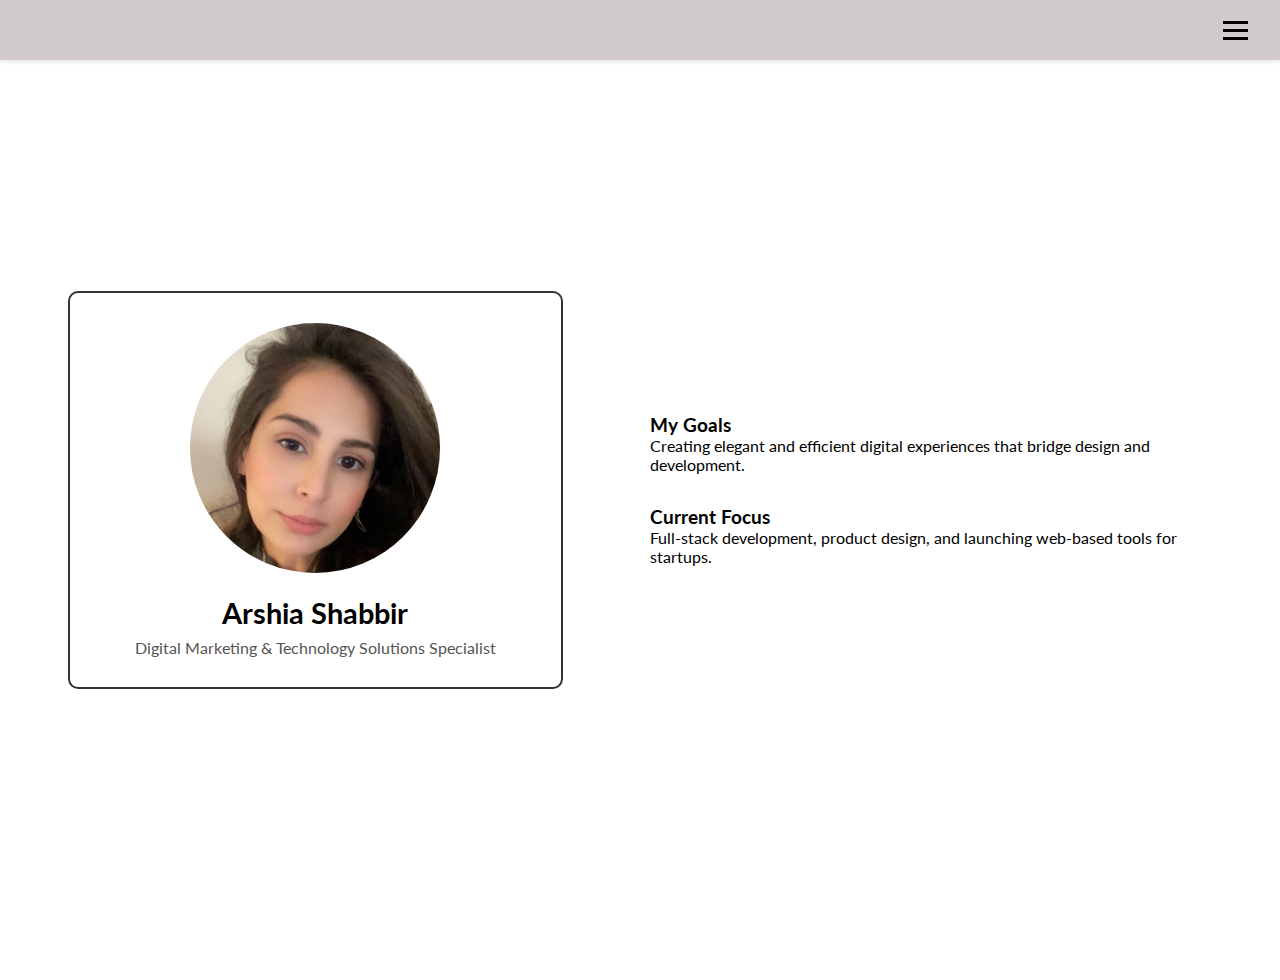
<file: index.html>
<!DOCTYPE html>
<html lang="en">
  <head>
    <meta charset="UTF-8" />
    <meta name="viewport" content="width=device-width, initial-scale=1" />
    <title>AS Portfolio</title>

    <!-- Google Font: Lato -->
    <link
      href="https://fonts.googleapis.com/css2?family=Lato&display=swap"
      rel="stylesheet"
    />

    <!-- Main CSS -->
    <link rel="stylesheet" href="style.css" />
  </head>

  <body>
    <!-- Fixed Header with Navigation -->
    <header class="main-header">
      <div class="dropdown">
        <button
          class="dropdown-button"
          id="nav-toggle"
          aria-expanded="false"
          aria-haspopup="true"
        >
          <span class="hamburger-icon"></span>
        </button>
        <div class="dropdown-content hidden" id="dropdown-menu">
          <a href="#">Home</a>
          <a href="/tabs/resume.html">Resume</a>
          <a href="/tabs/portfolio.html">Portfolio</a>
          <a href="/tabs/pinterest.html">Pinterest</a>
          <a href="/tabs/contact.html">Contact</a>
        </div>
      </div>
    </header>

    <div class="container">
      <!-- Left Container: Profile -->
      <aside class="left-container" aria-label="Profile section">
        <div class="profile-box">
          <img
            src="assets/IMG_0682.jpg"
            alt="Arshia Shabbir"
            width="200"
            height="200"
            loading="lazy"
          />
          <h2>Arshia Shabbir</h2>
          <p>Digital Marketing & Technology Solutions Specialist</p>
        </div>
      </aside>

      <!-- Right Container: Main content -->
      <main class="right-container" aria-label="Main content">
        <!-- Info Sections -->
        <section class="info-section" id="home">
          <h3>My Goals</h3>
          <p>
            Creating elegant and efficient digital experiences that bridge
            design and development.
          </p>
        </section>

        <section class="info-section" id="resume">
          <h3>Current Focus</h3>
          <p>
            Full-stack development, product design, and launching web-based
            tools for startups.
          </p>
        </section>
      </main>
    </div>

    <!-- Optional JavaScript -->
    <script src="script.js"></script>
  </body>
</html>
</file>
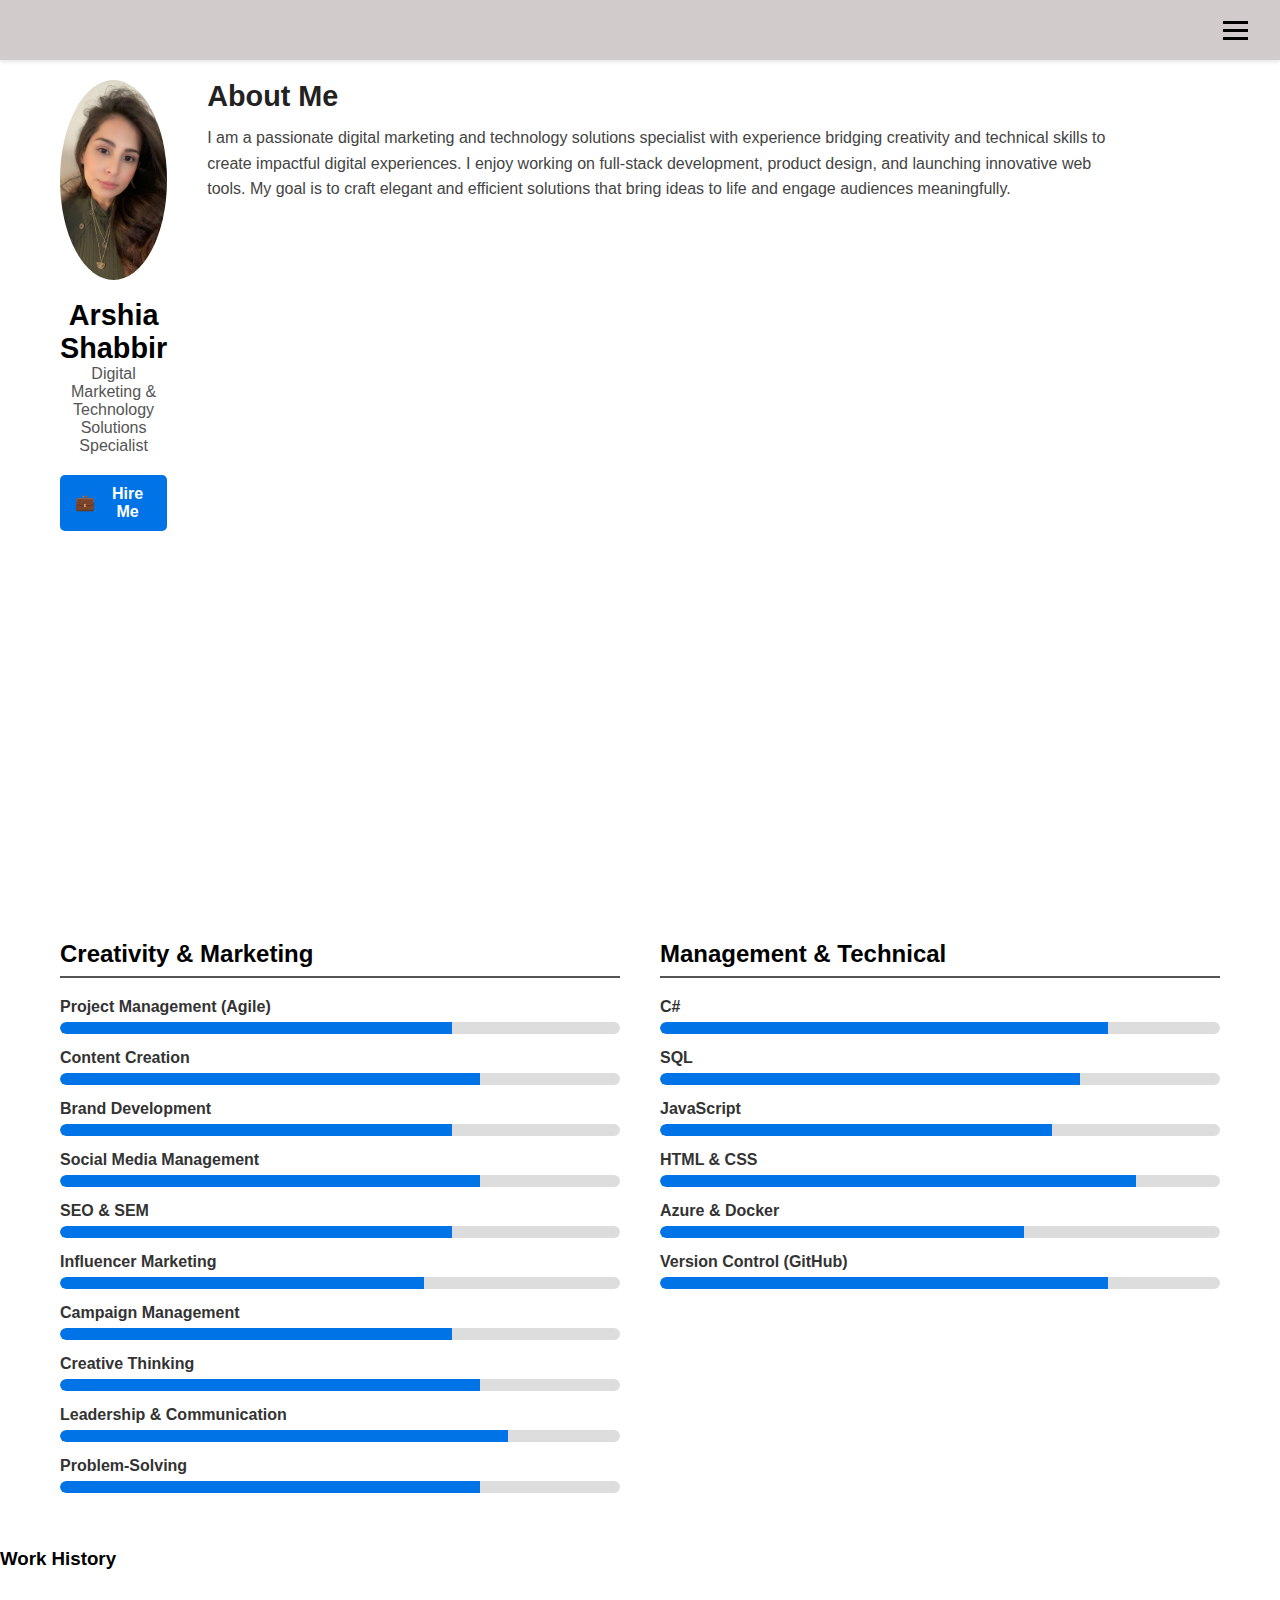
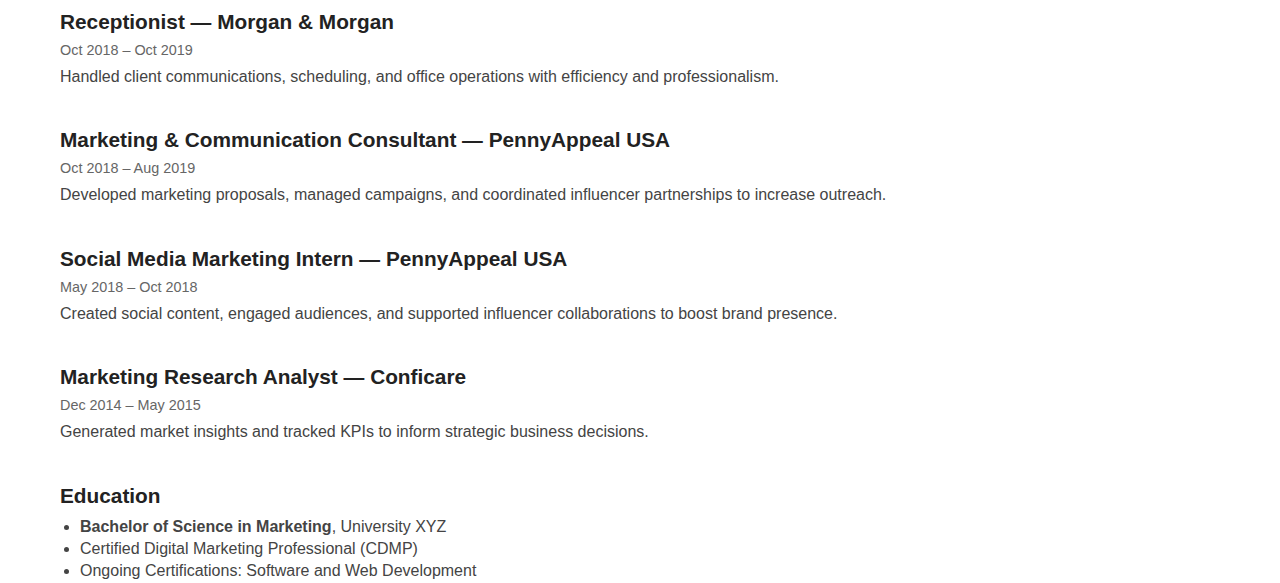
<file: tabs/resume.html>
<!DOCTYPE html>
<html lang="en">
  <head>
    <meta charset="UTF-8" />
    <meta name="viewport" content="width=device-width, initial-scale=1" />
    <title>Resume - AS Portfolio</title>
    <link rel="stylesheet" href="../style.css" />
  </head>
  <body>
    <!-- Fixed Header with Navigation -->
    <header class="main-header">
      <div class="dropdown">
        <button
          class="dropdown-button"
          id="nav-toggle"
          aria-expanded="false"
          aria-haspopup="true"
        >
          <span class="hamburger-icon"></span>
        </button>
        <div class="dropdown-content hidden" id="dropdown-menu">
          <a href="/">Home</a>
          <a href="/tabs/resume.html">Resume</a>
          <a href="/tabs/portfolio.html">Portfolio</a>
          <a href="/tabs/pinterest.html">Pinterest</a>
          <a href="/tabs/contact.html">Contact</a>
        </div>
      </div>
    </header>

    <!-- Main Container -->
    <div class="container layout-container">
      <!-- Left Panel (25%) -->
      <aside class="left-panel">
        <img
          src="../assets/IMG_0682.jpg"
          alt="Arshia Shabbir"
          width="200"
          height="200"
          loading="lazy"
        />
        <h2>Arshia Shabbir</h2>
        <p>Digital Marketing & Technology Solutions Specialist</p>
        <a
          href="/tabs/contact.html"
          class="hire-me-btn"
          aria-label="Hire Me - Contact"
        >
          <span class="hire-me-icon">💼</span> Hire Me
        </a>
      </aside>

      <!-- Middle Panel (flex/grow) -->
      <main class="middle-panel">
        <h3>About Me</h3>
        <p>
          I am a passionate digital marketing and technology solutions
          specialist with experience bridging creativity and technical skills to
          create impactful digital experiences. I enjoy working on full-stack
          development, product design, and launching innovative web tools. My
          goal is to craft elegant and efficient solutions that bring ideas to
          life and engage audiences meaningfully.
        </p>
      </main>

      <!-- Right Panel (empty now since dropdown is in header) -->
      <aside class="right-panel">
        <!-- Empty - dropdown moved to header -->
      </aside>
    </div>

    <!-- Skills Section -->
    <div class="split-section-wrapper">
      <!-- Left Side: Creativity & Marketing + Project Management + Soft Skills -->
      <section class="split-left">
        <h3>Creativity & Marketing</h3>
        <div class="skill">
          <div class="skill-name">Project Management (Agile)</div>
          <div class="skill-bar">
            <div class="skill-level" style="width: 70%"></div>
          </div>
        </div>
        <div class="skill">
          <div class="skill-name">Content Creation</div>
          <div class="skill-bar">
            <div class="skill-level" style="width: 75%"></div>
          </div>
        </div>
        <div class="skill">
          <div class="skill-name">Brand Development</div>
          <div class="skill-bar">
            <div class="skill-level" style="width: 70%"></div>
          </div>
        </div>
        <div class="skill">
          <div class="skill-name">Social Media Management</div>
          <div class="skill-bar">
            <div class="skill-level" style="width: 75%"></div>
          </div>
        </div>
        <div class="skill">
          <div class="skill-name">SEO & SEM</div>
          <div class="skill-bar">
            <div class="skill-level" style="width: 70%"></div>
          </div>
        </div>
        <div class="skill">
          <div class="skill-name">Influencer Marketing</div>
          <div class="skill-bar">
            <div class="skill-level" style="width: 65%"></div>
          </div>
        </div>
        <div class="skill">
          <div class="skill-name">Campaign Management</div>
          <div class="skill-bar">
            <div class="skill-level" style="width: 70%"></div>
          </div>
        </div>
        <div class="skill">
          <div class="skill-name">Creative Thinking</div>
          <div class="skill-bar">
            <div class="skill-level" style="width: 75%"></div>
          </div>
        </div>
        <div class="skill">
          <div class="skill-name">Leadership & Communication</div>
          <div class="skill-bar">
            <div class="skill-level" style="width: 80%"></div>
          </div>
        </div>
        <div class="skill">
          <div class="skill-name">Problem-Solving</div>
          <div class="skill-bar">
            <div class="skill-level" style="width: 75%"></div>
          </div>
        </div>
      </section>

      <!-- Right Side: Management & Technical + extra skill -->
      <section class="split-right">
        <h3>Management & Technical</h3>
        <div class="skill">
          <div class="skill-name">C#</div>
          <div class="skill-bar">
            <div class="skill-level" style="width: 80%"></div>
          </div>
        </div>
        <div class="skill">
          <div class="skill-name">SQL</div>
          <div class="skill-bar">
            <div class="skill-level" style="width: 75%"></div>
          </div>
        </div>
        <div class="skill">
          <div class="skill-name">JavaScript</div>
          <div class="skill-bar">
            <div class="skill-level" style="width: 70%"></div>
          </div>
        </div>
        <div class="skill">
          <div class="skill-name">HTML & CSS</div>
          <div class="skill-bar">
            <div class="skill-level" style="width: 85%"></div>
          </div>
        </div>
        <div class="skill">
          <div class="skill-name">Azure & Docker</div>
          <div class="skill-bar">
            <div class="skill-level" style="width: 65%"></div>
          </div>
        </div>
        <div class="skill">
          <div class="skill-name">Version Control (GitHub)</div>
          <div class="skill-bar">
            <div class="skill-level" style="width: 80%"></div>
          </div>
        </div>
      </section>
    </div>

    <!-- Work History Section -->
    <section class="work-history">
      <h3>Work History</h3>
      <div class="job">
        <h4>Receptionist — Morgan & Morgan</h4>
        <span>Oct 2018 – Oct 2019</span>
        <p>
          Handled client communications, scheduling, and office operations with
          efficiency and professionalism.
        </p>
      </div>

      <div class="job">
        <h4>Marketing & Communication Consultant — PennyAppeal USA</h4>
        <span>Oct 2018 – Aug 2019</span>
        <p>
          Developed marketing proposals, managed campaigns, and coordinated
          influencer partnerships to increase outreach.
        </p>
      </div>

      <div class="job">
        <h4>Social Media Marketing Intern — PennyAppeal USA</h4>
        <span>May 2018 – Oct 2018</span>
        <p>
          Created social content, engaged audiences, and supported influencer
          collaborations to boost brand presence.
        </p>
      </div>

      <div class="job">
        <h4>Marketing Research Analyst — Conficare</h4>
        <span>Dec 2014 – May 2015</span>
        <p>
          Generated market insights and tracked KPIs to inform strategic
          business decisions.
        </p>
      </div>
    </section>

    <!-- Education Section -->
    <section class="education">
      <h3>Education</h3>
      <ul>
        <li>
          <strong>Bachelor of Science in Marketing</strong>, University XYZ
        </li>
        <li>Certified Digital Marketing Professional (CDMP)</li>
        <li>Ongoing Certifications: Software and Web Development</li>
      </ul>
    </section>

    <link rel="stylesheet" href="../style.css" />
    <script src="../script.js"></script>
  </body>
</html>
</file>
<file: style.css>
/* ========================
   Global Styles
   ======================== */

/* Reset & Base */
* {
	margin: 0;
	padding: 0;
	box-sizing: border-box;
	font-family: 'Lato', sans-serif;
}

html,
body {
	height: 100%;
	/* background: url('assets/background-img.jpg') no-repeat center center fixed; */
	background-size: cover;
	color: #000 !important;
}

/* ========================
   Header & Navigation Styles
   ======================== */

/* Main Header - Fixed positioning for all pages */
.main-header {
	position: fixed;
	top: 0;
	left: 0;
	right: 0;
	height: 60px;
	background-color: rgba(89, 68, 68, 0.278);
	z-index: 1000;
	display: flex;
	justify-content: flex-end;
	align-items: center;
	padding: 0 20px;
	box-shadow: 0 2px 4px rgba(0, 0, 0, 0.1);
}

/* Override any old header styles that might interfere */
.header {
	position: fixed;
	top: 0;
	left: 0;
	right: 0;
	height: 60px;
	background-color: rgba(89, 68, 68, 0.278);
	z-index: 1000;
	display: flex;
	justify-content: flex-end;
	align-items: center;
	padding: 0 20px;
	box-shadow: 0 2px 4px rgba(0, 0, 0, 0.1);
}

/* Dropdown Container */
.dropdown {
	position: relative;
	z-index: 1001;
}

/* Dropdown Toggle Button */
.dropdown-button {
	background: none;
	border: none;
	cursor: pointer;
	padding: 10px 12px;
	display: flex;
	align-items: center;
	font-size: 24px;
	position: relative;
}

/* Hamburger Icon Lines */
.hamburger-icon {
	width: 25px;
	height: 3px;
	background-color: #000;
	position: relative;
	display: inline-block;
}

.hamburger-icon::before,
.hamburger-icon::after {
	content: '';
	position: absolute;
	width: 25px;
	height: 3px;
	background-color: #000;
	left: 0;
}

.hamburger-icon::before {
	top: -8px;
}

.hamburger-icon::after {
	top: 8px;
}

/* Dropdown Menu Content */
.dropdown-content {
	display: block;
	position: absolute;
	top: 100%;
	right: 0;
	background-color: rgba(255, 255, 255, 0.95);
	backdrop-filter: blur(8px);
	border-radius: 6px;
	border: 1px solid rgba(255, 255, 255, 0.3);
	box-shadow: 0 4px 12px rgba(0, 0, 0, 0.25);
	white-space: nowrap;
	margin-top: 10px;
	z-index: 1050;
	min-width: 150px;
}

/* Show Menu When Active */
.dropdown-content.show {
	display: block;
}

/* Dropdown Links */
.dropdown-content a {
	color: #000;
	background: transparent;
	border: none;
	padding: 12px 16px;
	border-radius: 6px;
	text-decoration: none;
	display: block;
	transition: background-color 0.2s ease;
	font-weight: 500;
}

.dropdown-content a:hover {
	background-color: rgba(0, 0, 0, 0.1);
}

/* Utility - Hide Element */
.hidden {
	display: none !important;
}

/* ========================
   General Container Layout
   ======================== */

/* Add top margin to all main containers to account for fixed header */
.container,
.portfolio-wrapper,
.contact-wrapper,
.pinterest {
	margin-top: 80px; /* space below fixed header */
}

.container {
	display: flex;
	height: calc(100vh - 80px); /* subtract header height */
	width: 1200px;
	max-width: 100%;
	margin: 80px auto 0; /* top margin for header */
	gap: 20px;
	box-sizing: border-box;
}

/* Left and Right Containers */
.left-container,
.right-container {
	flex: 1;
	display: flex;
	flex-direction: column;
	box-sizing: border-box;
}

/* Left Container (Profile) */
.left-container {
	justify-content: center;
	align-items: center;
}

/* Right Container (Content & Menu) */
.right-container {
	position: relative;
	padding: 40px;
	justify-content: center;
	align-items: flex-start;
	gap: 2rem;
}

/* ========================
   Profile Box Styles
   ======================== */

.profile-box {
	border: 2px solid #333;
	padding: 30px;
	border-radius: 10px;
	background: rgba(255, 255, 255, 0.8);
	width: 90%;
	max-width: 500px;
	text-align: center;
}

.profile-box img {
  width: 250px;         /* make circle bigger */
  height: 250px;        /* make circle bigger */
  border-radius: 50%;
  margin-bottom: 20px;
  object-fit: cover;    /* keep it nicely cropped */
  object-position: center 20%; /* move image content down inside the circle */
}


.profile-box h2 {
	font-size: 1.8rem;
	font-weight: 700;
	margin-bottom: 8px;
}

.profile-box p {
	font-size: 1rem;
	color: #555;
}

/* ========================
   Resume Page Specific Styles
   ======================== */

/* Main Layout Container */
.container.layout-container {
	display: flex;
	max-width: 1200px;
	margin: 80px auto 40px; /* updated top margin */
	gap: 20px;
	padding: 0 20px;
	box-sizing: border-box;
	min-height: calc(100vh - 120px); /* account for header */
}

/* Left Panel (Profile) */
.left-panel {
	flex-basis: 25%;
	text-align: center;
}

.left-panel img {
	border-radius: 50%;
	max-width: 100%;
	height: auto;
}

.left-panel h2 {
	margin-top: 15px;
	font-size: 1.8rem;
	font-weight: 700;
}

.left-panel p {
	font-size: 1rem;
	color: #555;
	margin-bottom: 20px;
}

/* Hire Me Button under profile */
.hire-me-btn {
	display: inline-flex;
	align-items: center;
	gap: 8px;
	padding: 10px 15px;
	background-color: #0073e6;
	color: #fff;
	font-weight: 600;
	border-radius: 5px;
	text-decoration: none;
	font-size: 1rem;
	transition: background-color 0.3s ease;
}

.hire-me-btn:hover,
.hire-me-btn:focus {
	background-color: #005bb5;
	outline: none;
	cursor: pointer;
}

/* Middle Panel (Content) */
.middle-panel {
	flex-grow: 1;
	padding: 0 20px;
}

.middle-panel h3 {
	font-size: 1.8rem;
	margin-bottom: 12px;
	font-weight: 700;
	color: #222;
}

.middle-panel p {
	font-size: 1rem;
	line-height: 1.6;
	color: #444;
}

/* Right Panel (Hamburger Menu) - Remove this since dropdown is now in header */
.right-panel {
	flex-basis: 10%;
	display: flex;
	justify-content: flex-end;
	align-items: flex-start;
	padding: 0 10px 0 0;
}

/* Skill Bars */
.skill {
	margin-bottom: 15px;
}

.skill-name {
	font-weight: 600;
	color: #333;
	margin-bottom: 6px;
	font-size: 1rem;
}

.skill-bar {
	background-color: #ddd;
	height: 12px;
	border-radius: 8px;
	overflow: hidden;
}

.skill-level {
	height: 100%;
	background-color: #0073e6;
	border-radius: 8px 0 0 8px;
	transition: width 0.5s ease-in-out;
}

/* Split Section Wrapper */
.split-section-wrapper {
	display: flex;
	max-width: 1200px;
	margin: 40px auto;
	gap: 40px;
	padding: 0 20px;
	box-sizing: border-box;
}

.split-left,
.split-right {
	flex: 1;
}

.split-left h3,
.split-right h3 {
	font-size: 1.5rem;
	margin-bottom: 20px;
	font-weight: 700;
	border-bottom: 2px solid #555;
	padding-bottom: 8px;
}

/* Job and Education Sections */
.job,
.education {
	max-width: 1200px;
	margin: 40px auto;
	padding: 0 20px;
	box-sizing: border-box;
}

.job h4,
.education h3 {
	font-size: 1.3rem;
	font-weight: 700;
	margin-bottom: 8px;
	color: #222;
}

.job span {
	display: block;
	font-size: 0.9rem;
	color: #666;
	margin-bottom: 8px;
}

.job p {
	font-size: 1rem;
	color: #444;
	line-height: 1.4;
	margin-bottom: 20px;
}

.education ul {
	list-style-type: disc;
	padding-left: 20px;
	color: #444;
	font-size: 1rem;
	line-height: 1.4;
	margin-top: 0;
}

/* ========================
   Responsive Styles
   ======================== */

@media (max-width: 900px) {
	.container.layout-container,
	.split-section-wrapper {
		flex-direction: column;
	}

	.left-panel,
	.middle-panel,
	.right-panel,
	.split-left,
	.split-right {
		flex-basis: auto;
		max-width: 100%;
	}

	.right-panel {
		justify-content: flex-start;
		padding-left: 20px;
		margin-top: 15px;
	}
}

/* ========================
   Portfolio Page - portfolio.html
   ======================== */

.boards-titles {
	display: flex;
	justify-content: space-between; /* space between headings */
	max-width: 1200px;
	margin: 0 auto 1rem; /* center and some bottom spacing */
	padding: 0 15px; /* same as boards container */
	box-sizing: border-box;
}

.boards-titles h2 {
	flex: 1;
	text-align: center; /* center heading over each column */
	margin: 0;
	font-weight: 600;
}

.portfolio-intro {
	text-align: center;
	margin-top: 0; /* Remove the 120px margin since wrapper already has top margin */
	margin-bottom: 40px; /* space before tech section */
}

.tech-projects {
	margin-bottom: 80px;
	/* max-width: 2000px; */
}

/* Container that wraps the entire portfolio section */
.portfolio-wrapper {
	max-width: 1200px;
	margin: 80px auto 2rem; /* Updated: 80px top margin for fixed header */
	padding: 20px;
	border: 1.5px solid black;
	border-radius: 10px;
	background-color: rgba(0, 0, 0, 0.258);
	box-shadow: 0 0 8px #fff, 0 0 15px #fff, 0 0 25px #fff;
	box-sizing: border-box;
	position: relative;
}

/* Portfolio Title aligned to the left */
.portfolio-title {
	margin: 0 0 1.5rem 0;
	font-size: 2.5rem;
	font-weight: bold;
	text-align: left;
}

/* Grid that holds the project cards */
.project-grid {
	display: flex;
	flex-wrap: wrap;
	justify-content: space-between; /* Ensures spacing is even */
	gap: 2rem; /* Consistent spacing like the boards layout */
	padding: 0;
	margin: 0 auto;
	width: 100%;
	box-sizing: border-box;
}

/* Individual project card */
.project-card {
	flex: 1 1 calc(33.333% - 2rem); /* 3 per row with spacing */
	min-width: 280px;
	border: 1.5px solid black;
	padding: 15px;
	background-color: rgba(255, 255, 255, 0.8);
	border-radius: 10px;
	box-shadow: 0 0 10px rgba(255, 255, 255, 0.3);
	box-sizing: border-box;
}

/* ========================
   Pinterest Page - pinterest.html
   ======================== */

.pinterest {
	max-width: 1200px;
	width: 100%;
	margin: 80px auto 0; /* Updated: 80px top margin for fixed header */
	padding: 0 15px;
	box-sizing: border-box;
}

.pinterest-info-wrapper {
	display: flex;
	align-items: center;
	justify-content: flex-start;
	gap: 12px;
	margin: 2rem 0 2.5rem 0;
}

.pinterest-icon-link img {
	width: 40px;
	height: 40px;
	transition: transform 0.3s ease, filter 0.3s ease;
	filter: drop-shadow(0 0 5px white) drop-shadow(0 0 10px white);
}

.pinterest-icon-link img:hover {
	transform: scale(1.1);
	filter: drop-shadow(0 0 15px white) drop-shadow(0 0 25px white);
}

.pinterest-info-wrapper p {
	font-size: 1rem;
	font-weight: 500;
	color: black;
	margin: 0;
}

.boards-container {
	display: flex;
	justify-content: flex-start;
	gap: 1rem;
	width: 100%;
	margin-bottom: 2rem;
}

.board-column,
.collage-column {
	/* border: 0px solid black; */
	/* box-shadow: 0 0 8px #fff, 0 0 15px #fff, 0 0 20px #fff; */
	/* background: transparent !important; */
	border-radius: 5px;
	padding: 0px;
	max-height: 600px;
	overflow-y: auto;
}

.board-column {
	flex: 1;
}

.board-column img {
	width: 100%;
	margin-bottom: 12px;
	border-radius: 6px;
	cursor: pointer;
	transition: transform 0.3s ease;
}

.board-column img:hover {
	transform: scale(1.05);
}

.collage-container {
	width: 100%;
	margin: 2rem 0;
	padding: 15px;
	background: transparent !important;
	box-shadow: 0 0 20px #fff;
	border: 1.5px solid black;
	box-sizing: border-box;
}

.contact-wrapper {
  /* background: url('/assets/contact-background/img_1.jpg') no-repeat center center fixed; */
  background-size: cover;
  min-height: calc(100vh - 60px);
  display: flex;
  justify-content: center;
  align-items: center;
  padding-top: 60px;
  box-sizing: border-box;
  background: url('../assets/contact-background/img_1jpg') no-repeat center center fixed;

}



.collage-dropzone {
	display: flex;
	flex-wrap: wrap;
	gap: 12px;
	justify-content: center;
	align-items: flex-start;
	padding: 15px;
	border: 2px dashed #bbb;
	border-radius: 8px;
	background-color: #fafafa;
	min-height: 300px;
	color: #777;
	font-size: 1.1rem;
	user-select: none;
}

.collage-column.small {
	flex: 1 1 30%;
	height: 120px;
	min-width: 150px;
}

.collage-column.medium {
	flex: 1 1 45%;
	height: 180px;
	min-width: 220px;
}

.collage-column.large {
	flex: 1 1 100%;
	height: 240px;
	min-width: 100%;
}

.boards-titles {
	display: flex;
	justify-content: space-between;
	max-width: 1200px;
	margin: 0 auto 1rem;
	padding: 0 15px;
	box-sizing: border-box;
}

.boards-titles h2 {
	flex: 1;
	text-align: center;
	margin: 0;
	font-weight: 600;
}

/* ========================
   Contact Page - contact.html
   ======================== */

/* Contact Page Styles */
.contact-wrapper {
	display: flex;
	justify-content: center;
	align-items: center;
	height: calc(100vh - 60px);
	padding-top: 60px;
	box-sizing: border-box;
}

.contact-container {
  background: rgba(240, 240, 240, 0.85); /* light, subtle background */
  backdrop-filter: blur(6px);
  -webkit-backdrop-filter: blur(6px);
  border-radius: 15px;
  box-shadow: 0 4px 15px rgba(0, 0, 0, 0.296); /* softer shadow */
  border: 1px solid rgba(110, 109, 109, 0.323); /* subtle border */
  padding: 30px 20px;
  max-width: 400px;
  margin: 20px auto;
  color: #222;
}


.contact-column {
	display: flex;
	flex-direction: column;
	align-items: flex-start;
}

.name-section h2 {
	font-size: 2.4rem;
	font-weight: bold;
	margin-bottom: 20px;
	color: #222;
}

.contact-info {
	display: flex;
	justify-content: space-between;
	width: 100%;
}

.contact-item {
	display: flex;
	align-items: center;
	color: #444;
	text-decoration: none;
	font-weight: 600;
}

.contact-item img {
	width: 24px;
	height: 24px;
	margin-right: 8px;
	filter: invert(30%);
  cursor: pointer;
}

.contact-item img,
.clickable-icon {
  width: 40px; /* increase as needed */
  height: 40px; /* increase as needed */
  cursor: pointer;
}

.contact-item:hover {
	color: #000000;
}

/* Popup Overlay & Box */
.popup-overlay {
	position: fixed;
	top: 0;
	left: 0;
	width: 100vw;
	height: 100vh;
	display: flex;
	justify-content: center;
	align-items: center;
	z-index: 1000;
}

.popup {
	background-color: #000;
	color: #fff;
	padding: 20px 30px;
	border-radius: 10px;
	box-shadow: 0 0 10px rgba(255, 255, 255, 0.3);
	max-width: 300px;
	text-align: center;
	font-family: 'Helvetica Neue', Helvetica, Arial, sans-serif;
	border: none;
}

.popup-box {
	background: rgba(0, 0, 0, 0.55);
	padding: 20px 30px;
	border-radius: 8px;
	text-align: center;
	color: white;
	max-width: 300px;
	font-weight: 400;
	font-size: 1rem;
	border: 1px solid rgba(255, 255, 255, 0.3);
}

.popup-box a {
	color: #ffffff;
	text-decoration: underline;
}

.popup-close {
	display: inline-block;
	margin-top: 15px;
	color: #ffffff;
	cursor: pointer;
	font-weight: bold;
	user-select: none;
}
</file>
